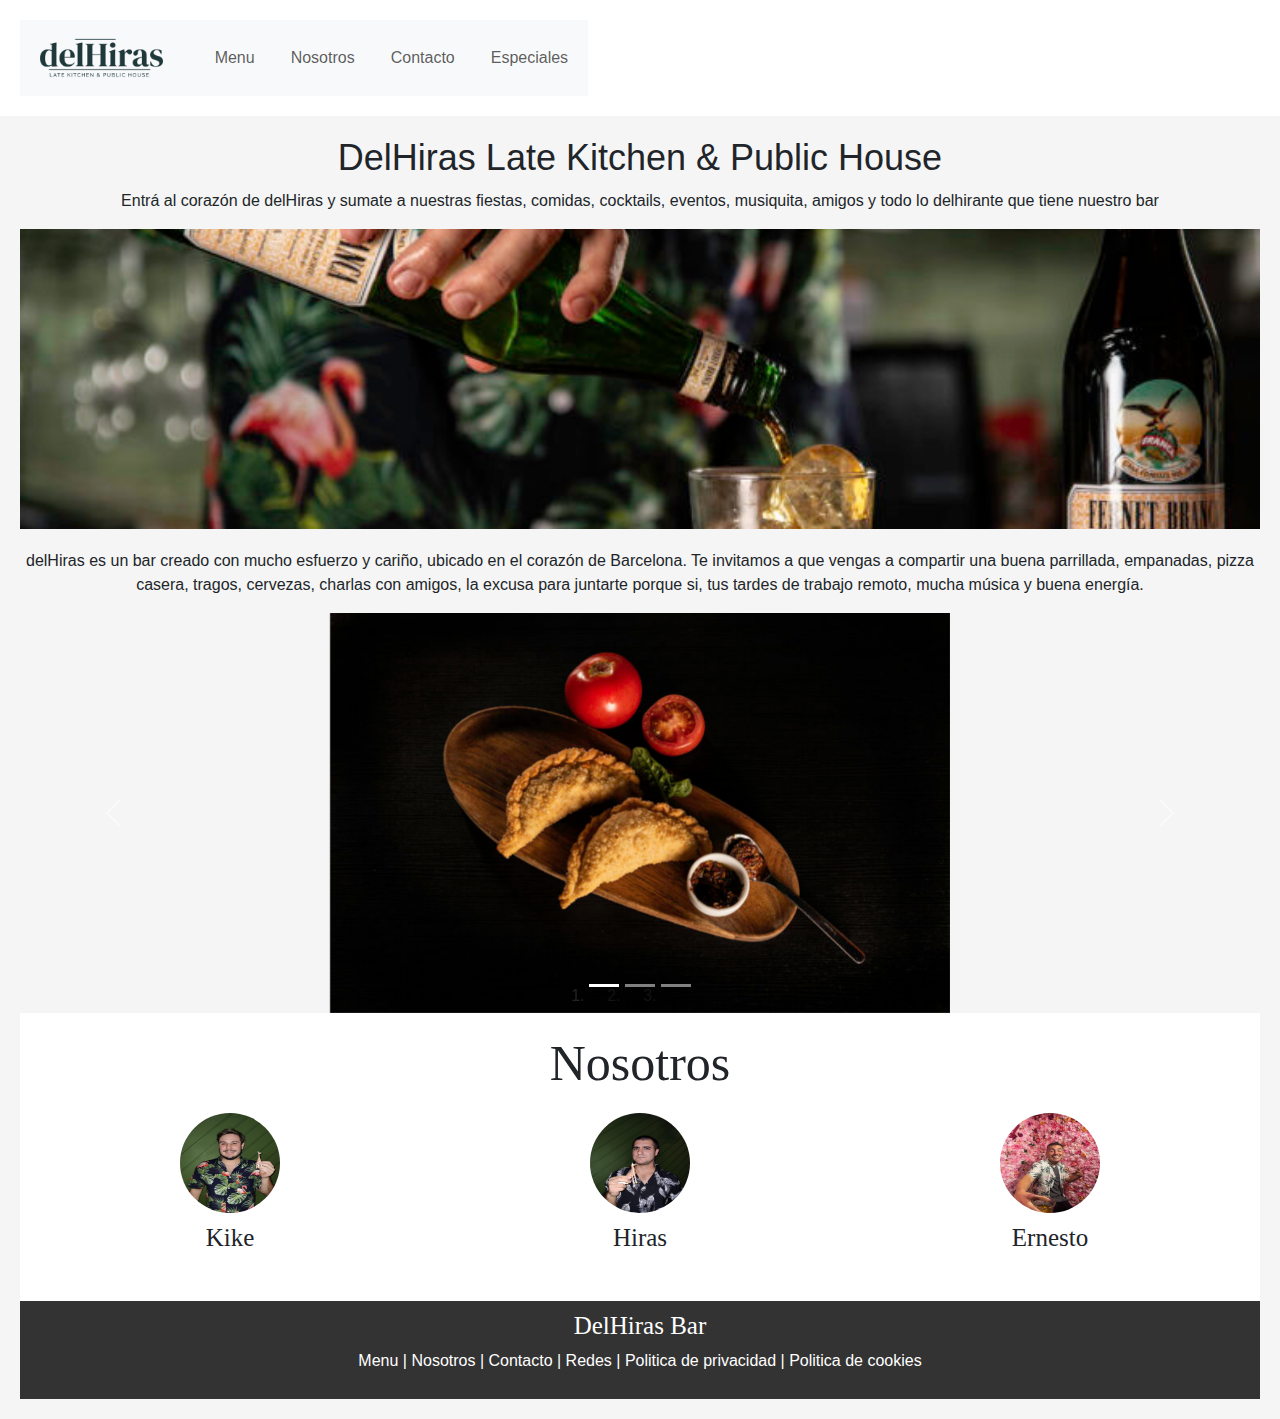
<file: index.html>
<!DOCTYPE html>
<html lang="en">
<head>
    <meta charset="utf-8">
    <meta name="viewport" content="width=device-width, initial-scaled=1.0">
    <title>delHiras</title>
    <link href="https://cdn.jsdelivr.net/npm/bootstrap@5.3.3/dist/css/bootstrap.min.css" rel="stylesheet" integrity="sha384-QWTKZyjpPEjISv5WaRU9OFeRpok6YctnYmDr5pNlyT2bRjXh0JMhjY6hW+ALEwIH" crossorigin="anonymous">
    <link rel="stylesheet" href="./css/style.css">
</head>
<body>
    <header>
        <nav class="navbar navbar-expand-lg navbar-light bg-light">
            <div class="container-fluid">
                <a class="navbar-brand" href="index.html">
                    <img src="assets/logo.png" alt="Logo">
                </a>
                <button class="navbar-toggler" type="button" data-bs-toggle="collapse" data-bs-target="#navbarNav" aria-controls="navbarNav" aria-expanded="false" aria-label="Toggle navigation">
                    <span class="navbar-toggler-icon"></span>
                </button>
                <div class="collapse navbar-collapse" id="navbarNav">
                    <ul class="navbar-nav ms-auto">
                        <li class="nav-item">
                            <a class="nav-link" href="menu.html">Menu</a>
                        </li>
                        <li class="nav-item">
                            <a class="nav-link" href="nosotros.html">Nosotros</a>
                        </li>
                        <li class="nav-item">
                            <a class="nav-link" href="contacto.html">Contacto</a>
                        </li>
                        <li class="nav-item">
                            <a class="nav-link" href="especiales.html">Especiales</a>
                        </li>
                    </ul>
                </div>
            </div>
        </nav>
    </header>
    <main>
    <h1>DelHiras Late Kitchen & Public House</h1>
    <p>Entrá al corazón de delHiras y sumate a nuestras fiestas, comidas, cocktails, eventos, musiquita, amigos y todo lo delhirante que tiene nuestro bar</p>
    <img src="assets/principal.jpg" alt="principal" class="principal">
    <p>delHiras es un bar creado con mucho esfuerzo y cariño, ubicado en el corazón de Barcelona. Te invitamos a que vengas a compartir una buena parrillada, empanadas, pizza casera, tragos, cervezas, charlas con amigos, la excusa para juntarte porque si, tus tardes de trabajo remoto, mucha música y buena energía.</p>
    <div id="carouselWithIndicators" class="carousel slide" data-bs-ride="carousel">
        <ol class="carousel-indicators">
        <li data-bs-target="#carouselWithIndicators" data-bs-slide-to="0" class="active"></li>
        <li data-bs-target="#carouselWithIndicators" data-bs-slide-to="1"></li>
        <li data-bs-target="#carouselWithIndicators" data-bs-slide-to="2"></li>
        </ol>
        <div class="carousel-inner">
        <div class="carousel-item active">
            <img src="assets/empanadas.jpg" class="d-block w-50" alt="Slide 1">
        </div>
        <div class="carousel-item">
            <img src="assets/entraña.jpg" class="d-block w-50" alt="Slide 2">
        </div>
        <div class="carousel-item">
            <img src="assets/entrepanes.jpg" class="d-block w-50" alt="Slide 3">
        </div>
        </div>
        <a class="carousel-control-prev" href="#carouselWithIndicators" role="button" data-bs-slide="prev">
        <span class="carousel-control-prev-icon" aria-hidden="true"></span>
        <span class="visually-hidden">Previous</span>
        </a>
        <a class="carousel-control-next" href="#carouselWithIndicators" role="button" data-bs-slide="next">
        <span class="carousel-control-next-icon" aria-hidden="true"></span>
        <span class="visually-hidden">Next</span>
        </a>
    </div>
    </div>
    <section class="team-section">
        <h2>Nosotros</h2>
        <div class="team-members">
        <div class="team-member">
            <img src="assets/Kike.jpeg" alt="Kike">
            <h3>Kike</h3>
        </div>
        <div class="team-member">
            <img src="assets/Negro.jpeg" alt="Hiras">
            <h3>Hiras</h3>
        </div>
        <div class="team-member">
            <img src="assets/Ernesto.jpg" alt="Ernesto">
            <h3>Ernesto</h3>
    </div>
        </div>
</section>
<footer>
        <h3>DelHiras Bar</h3>
        <div class="social-links">
        <a href="#"><i class="fab fa-instagram"></i></a>
        <a href="#"><i class="fab fa-tiktok"></i></a>
        <a href="#"><i class="fab fa-google"></i></a>
        </div>
        <p>
        <a href="#">Menu</a> | 
        <a href="#">Nosotros</a> | 
        <a href="#">Contacto</a> | 
        <a href="#">Redes</a> | 
        <a href="#">Politica de privacidad</a> | 
        <a href="#">Politica de cookies</a> 
        </p>
    </footer>
    </main>
    <script src="https://cdn.jsdelivr.net/npm/@popperjs/core@2.11.8/dist/umd/popper.min.js" integrity="sha384-I7E8VVD/ismYTF4hNIPjVp/Zjvgyol6VFvRkX/vR+Vc4jQkC+hVqc2pM8ODewa9r" crossorigin="anonymous"></script>
<script src="https://cdn.jsdelivr.net/npm/bootstrap@5.3.3/dist/js/bootstrap.min.js" integrity="sha384-0pUGZvbkm6XF6gxjEnlmuGrJXVbNuzT9qBBavbLwCsOGabYfZo0T0to5eqruptLy" crossorigin="anonymous"></script>
</body>
</html>
</file>
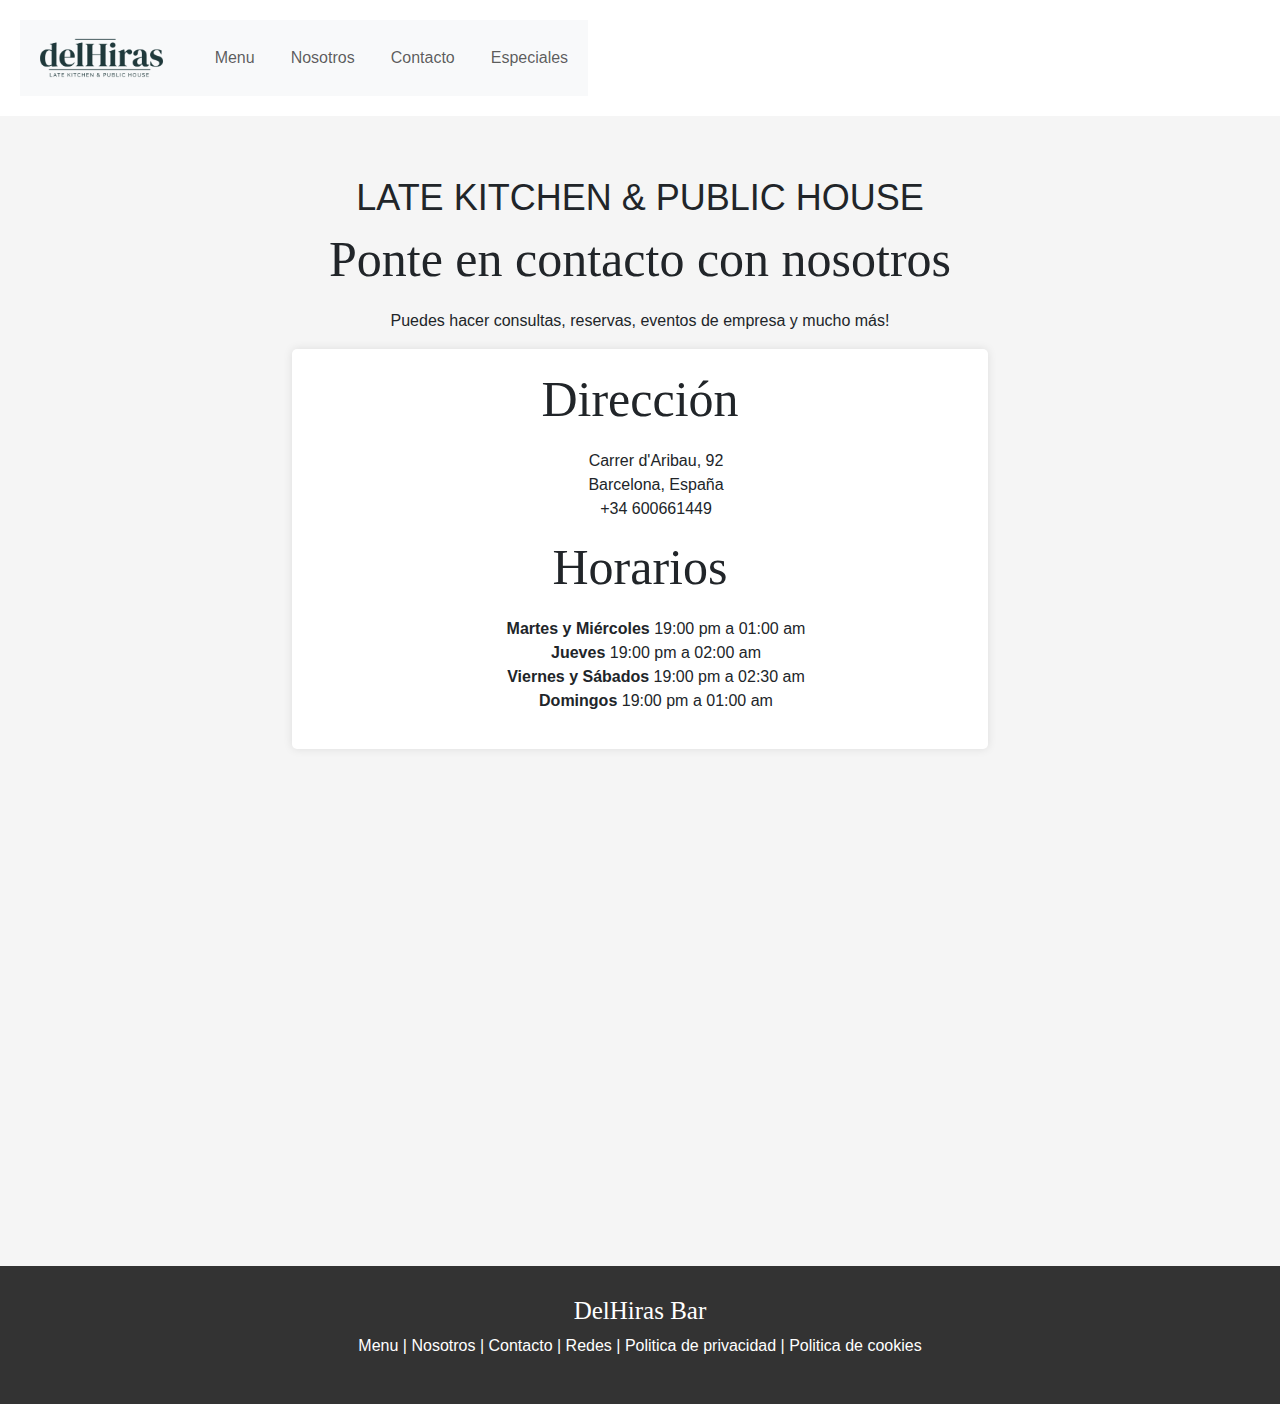
<file: contacto.html>
<!DOCTYPE html>
<html lang="en">
<head>
    <meta charset="utf-8">
    <meta name="viewport" content="width=device-width, initial-scale=1.0">
    <title>DelHiras</title>
    <link href="https://cdn.jsdelivr.net/npm/bootstrap@5.3.3/dist/css/bootstrap.min.css" rel="stylesheet" integrity="sha384-QWTKZyjpPEjISv5WaRU9OFeRpok6YctnYmDr5pNlyT2bRjXh0JMhjY6hW+ALEwIH" crossorigin="anonymous">
    <link rel="stylesheet" href="./css/style.css">
</head>
<body>
    <header>
        <nav class="navbar navbar-expand-lg navbar-light bg-light">
            <div class="container-fluid">
                <a class="navbar-brand" href="index.html">
                    <img src="assets/logo.png" alt="Logo">
                </a>
                <button class="navbar-toggler" type="button" data-bs-toggle="collapse" data-bs-target="#navbarNav" aria-controls="navbarNav" aria-expanded="false" aria-label="Toggle navigation">
                    <span class="navbar-toggler-icon"></span>
                </button>
                <div class="collapse navbar-collapse" id="navbarNav">
                    <ul class="navbar-nav ms-auto">
                        <li class="nav-item">
                            <a class="nav-link" href="menu.html">Menu</a>
                        </li>
                        <li class="nav-item">
                            <a class="nav-link" href="nosotros.html">Nosotros</a>
                        </li>
                        <li class="nav-item">
                            <a class="nav-link" href="contacto.html">Contacto</a>
                        </li>
                        <li class="nav-item">
                            <a class="nav-link" href="especiales.html">Especiales</a>
                        </li>
                    </ul>
                </div>
            </div>
        </nav>
    </header>

    <main>
        <section class="contacto">
            <div class="container">
                <div class="info">
                    <h1 class="text-center">LATE KITCHEN & PUBLIC HOUSE</h1>
                    <h2>Ponte en contacto con nosotros</h2>
                    <p>Puedes hacer consultas, reservas, eventos de empresa y mucho más!</p>
                    <div class="horarioydireccion">
                        <h2>Dirección</h2>
                        <ul class="listado">
                            <li>Carrer d'Aribau, 92</li>
                            <li>Barcelona, España</li>
                            <li>+34 600661449</li>
                        </ul>
                        <h2>Horarios</h2>
                        <ul class="listado">
                            <li><strong>Martes y Miércoles</strong> 19:00 pm a 01:00 am</li>
                            <li><strong>Jueves</strong> 19:00 pm a 02:00 am</li>
                            <li><strong>Viernes y Sábados</strong> 19:00 pm a 02:30 am</li>
                            <li><strong>Domingos</strong> 19:00 pm a 01:00 am</li>
                        </ul>
                    </div>
                </div>
                <div class="mapa">
                    <div class="mapa-container">
                        <iframe src="https://www.google.com/maps/embed?pb=!1m18!1m12!1m3!1d2992.0844703196535!2d2.1609914154268424!3d41.38791747926467!2m3!1f0!2f0!3f0!3m2!1i1024!2i768!4f13.1!3m3!1m2!1s0x12a4a2f5b112b7ef%3A0xe5d082aaf4d19247!2sCarrer%20d'Aribau%2C%2092%2C%2008006%20Barcelona%2C%20Spain!5e0!3m2!1sen!2sus!4v1628073193625!5m2!1sen!2sus" width="600" height="450" style="border:0;" allowfullscreen="" loading="lazy"></iframe>
                    </div>
                </div>
            </div>
        </section>
    </main>

    <footer class="text-center">
        <div class="container">
            <h3>DelHiras Bar</h3>
            <div class="social-links">
                <a href="#"><i class="fab fa-instagram"></i></a>
                <a href="#"><i class="fab fa-tiktok"></i></a>
                <a href="#"><i class="fab fa-google"></i></a>
            </div>
            <p>
                <a href="#">Menu</a> | 
                <a href="#">Nosotros</a> | 
                <a href="#">Contacto</a> | 
                <a href="#">Redes</a> | 
                <a href="#">Politica de privacidad</a> | 
                <a href="#">Politica de cookies</a> 
            </p>
        </div>
    </footer>

    <script src="https://cdn.jsdelivr.net/npm/@popperjs/core@2.11.8/dist/umd/popper.min.js" integrity="sha384-I7E8VVD/ismYTF4hNIPjVp/Zjvgyol6VFvRkX/vR+Vc4jQkC+hVqc2pM8ODewa9r" crossorigin="anonymous"></script>
    <script src="https://cdn.jsdelivr.net/npm/bootstrap@5.3.3/dist/js/bootstrap.min.js" integrity="sha384-0pUGZvbkm6XF6gxjEnlmuGrJXVbNuzT9qBBavbLwCsOGabYfZo0T0to5eqruptLy" crossorigin="anonymous"></script>
</body>
</html>
</file>
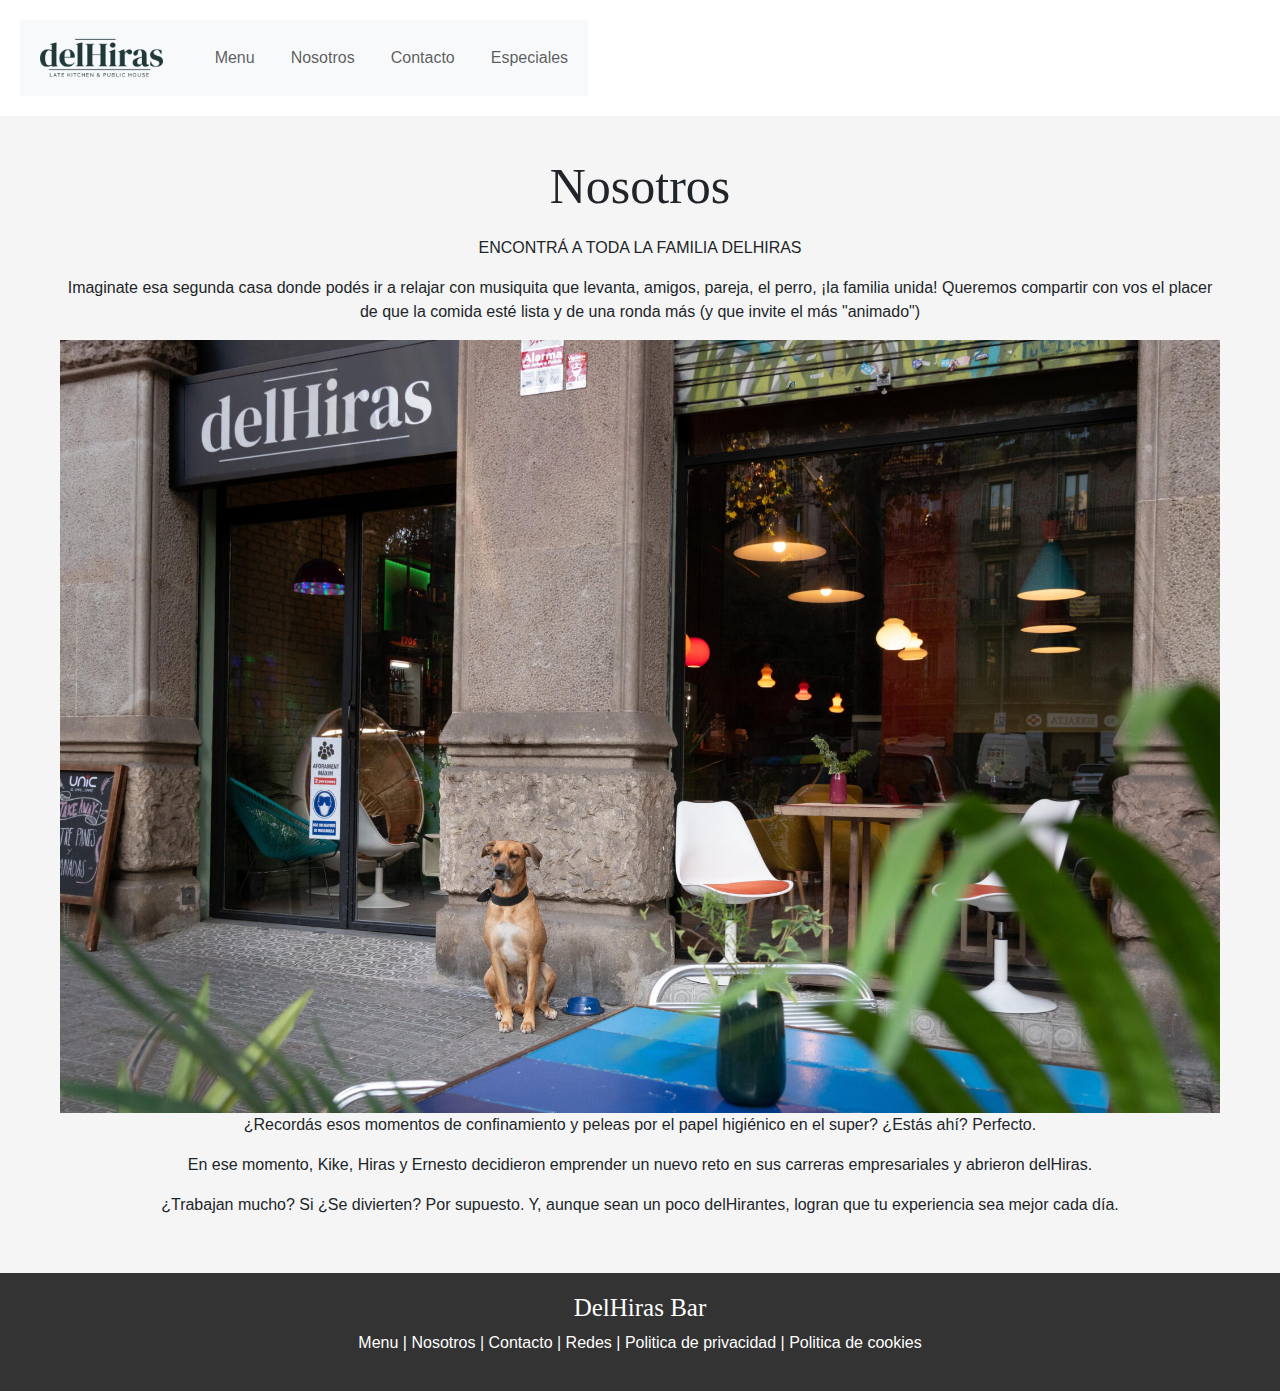
<file: nosotros.html>
<!DOCTYPE html>
<html lang="en">
<head>
    <meta charset="utf-8">
    <meta name="viewport" content="width=device-width, initial-scaled=1.0">
    <title>delHiras</title>
    <link href="https://cdn.jsdelivr.net/npm/bootstrap@5.3.3/dist/css/bootstrap.min.css" rel="stylesheet" integrity="sha384-QWTKZyjpPEjISv5WaRU9OFeRpok6YctnYmDr5pNlyT2bRjXh0JMhjY6hW+ALEwIH" crossorigin="anonymous">
    <link rel="stylesheet" href="./css/style.css">
</head>
<body>
    <header>
        <nav class="navbar navbar-expand-lg navbar-light bg-light">
            <div class="container-fluid">
                <a class="navbar-brand" href="index.html">
                    <img src="assets/logo.png" alt="Logo">
                </a>
                <button class="navbar-toggler" type="button" data-bs-toggle="collapse" data-bs-target="#navbarNav" aria-controls="navbarNav" aria-expanded="false" aria-label="Toggle navigation">
                    <span class="navbar-toggler-icon"></span>
                </button>
                <div class="collapse navbar-collapse" id="navbarNav">
                    <ul class="navbar-nav ms-auto">
                        <li class="nav-item">
                            <a class="nav-link" href="menu.html">Menu</a>
                        </li>
                        <li class="nav-item">
                            <a class="nav-link" href="nosotros.html">Nosotros</a>
                        </li>
                        <li class="nav-item">
                            <a class="nav-link" href="contacto.html">Contacto</a>
                        </li>
                        <li class="nav-item">
                            <a class="nav-link" href="especiales.html">Especiales</a>
                        </li>
                    </ul>
                </div>
            </div>
        </nav>
    </header>
<main>
    <section class="entrada">
        <div class="container">
        <h2>Nosotros</h2>
        <p>ENCONTRÁ A TODA LA FAMILIA DELHIRAS</p>
        <p>Imaginate esa segunda casa donde podés ir a relajar con musiquita que levanta, amigos, pareja, el perro, ¡la familia unida! Queremos compartir con vos el placer de que la comida esté lista y de una ronda más (y que invite el más "animado")</p>
        <img src="assets/entrada.jpg" alt="puerta" class="img-fluid">
        <p>¿Recordás esos momentos de confinamiento y peleas por el papel higiénico en el super? ¿Estás ahí? Perfecto.</p>
        <p>En ese momento, Kike, Hiras y Ernesto decidieron emprender un nuevo reto en sus carreras empresariales y abrieron delHiras.</p>
        <p>¿Trabajan mucho? Si ¿Se divierten? Por supuesto. Y, aunque sean un poco delHirantes, logran que tu experiencia sea mejor cada día.</p>
    </section>
</main>
<footer>
    <footer>
        <h3>DelHiras Bar</h3>
        <div class="social-links">
        <a href="#"><i class="fab fa-instagram"></i></a>
        <a href="#"><i class="fab fa-tiktok"></i></a>
        <a href="#"><i class="fab fa-google"></i></a>
        </div>
        <p>
        <a href="#">Menu</a> | 
        <a href="#">Nosotros</a> | 
        <a href="#">Contacto</a> | 
        <a href="#">Redes</a> | 
        <a href="#">Politica de privacidad</a> | 
        <a href="#">Politica de cookies</a> 
        </p>
    </footer>
</footer>
<script src="https://cdn.jsdelivr.net/npm/@popperjs/core@2.11.8/dist/umd/popper.min.js" integrity="sha384-I7E8VVD/ismYTF4hNIPjVp/Zjvgyol6VFvRkX/vR+Vc4jQkC+hVqc2pM8ODewa9r" crossorigin="anonymous"></script>
<script src="https://cdn.jsdelivr.net/npm/bootstrap@5.3.3/dist/js/bootstrap.min.js" integrity="sha384-0pUGZvbkm6XF6gxjEnlmuGrJXVbNuzT9qBBavbLwCsOGabYfZo0T0to5eqruptLy" crossorigin="anonymous"></script>
</body>
</html>
</file>
<file: css/style.css>
body {
margin: 0;
font-family: sans-serif;
background-color: #f5f5f5;
text-align: center;
}

header {
background-color: #fff;
padding: 20px;
display: flex;
justify-content: space-between;
align-items: center;
}

.logo {
display: flex;
margin-right: auto;
height: 80px;
width: auto;
}

nav ul {
list-style: none;
margin: 0;
padding: 0;
display: flex;
}

nav li {
margin-left: 20px;
}

nav a {
text-decoration: none;
color: #333;
}

main {
padding: 20px;
}

.principal {
width: 100%;
height: 300px;
object-fit: cover;
margin-bottom: 20px;
}

.carousel-item img {
height: 400px; 
object-fit: cover;
margin: 0 auto; 
}

.comida {
width: calc(50% - 10px);
margin-bottom: 10px;
}

.comida img {
width: 100%;
height: 200px;
object-fit: scale-down;

}

.team-section {
background-color: #fff;
padding: 20px;
}

.team-members {
display: flex;
justify-content: space-between;
flex-wrap: wrap;
}

.team-member {
width: calc(33.33% - 20px);
margin-bottom: 20px;
text-align: center;
}

.team-member img {
width: 100px;
height: 100px;
border-radius: 50%;
margin-bottom: 10px;
}

.social-links {
display: flex;
justify-content: center;
}

.social-links a {
margin: 0 5px;
text-decoration: none;
color: #333;
}

footer {
background-color: #333;
color: #fff;
padding: 20px;
text-align: center;
}

footer a {
color: #fff;
text-decoration: none;
}

footer {
    bottom: 0;
    width: 100%;
    background-color: #333;
    color: #fff;
    padding: 10px;
}

h1 {
font-size: 36px;
margin-bottom: 10px;
text-align: center;
}

p {
line-height: 1.5;
text-align: center;
}


h2{
font-family: 'Times New Roman', Times;
font-size: 50px;
margin-bottom: 20px;
}

h3{
font-family: 'Times New Roman', Times, serif;
font-size: 25px;
}

.container {
max-width: 1200px;
margin: 0 auto;
padding: 20px;
display: flex;
justify-content: space-between;
align-items: center;
flex-direction: column;
}

.puerta {
width: 100%;
padding: 20px;
box-sizing: border-box;
}

.entrada {
width: 100%;
height: auto;
display: block;;
align-items: center;
border-radius: 2px;
object-fit: contain;
}


.descripcion {
width: 100%;
max-width: 800px;
margin: 0 auto;
padding: 20px;
text-align: center;
}

.texto {
font-size: 12px;
color: #666;
line-height: 1.5;
text-align: justify; 
}

.p2 {
font-size: 1.2em;
line-height: 1.6;
margin-bottom: 20px;
}

.nosotros {
padding: 40px 0;
}

.h2 {
font-size: 20px;
text-align: center;
}

.especiales {
text-align: center;
padding: 20px;
}

.fichas {
display: grid;
grid-template-columns: repeat(5, 1fr);
gap: 20px;
margin-top: 20px;
}

.dias {
background-color: white;
border-radius: 10px;
padding: 20px;
box-shadow: 0 2px 4px rgba(0, 0, 0, 0.1);
}

.h3 {
margin-top: 0;
}

.imagenmenu {
width: 100%;
height: 200px;
overflow: hidden;
border-radius: 10px;
margin-bottom: 10px;
}

.imagenmenu img {
width: 100%;
height: auto;
display: block;
}

.contacto {
display: flex;
justify-content: space-between;
align-items: center;
padding: 20px;
}

.info {
width: 60%;
}


.map-container iframe {
width: 100%; 
height: 600px; 
}

.content {
flex: 1; 
}

iframe {
width: 100%;
height: 450px;
border: 0;
}

.horarioydireccion {
padding: 20px;
background-color: #fff;
border-radius: 5px;
box-shadow: 0 0 10px rgba(0, 0, 0, 0.1);
}

.listado {
list-style: none;
}

.h4 {
font-size: 50px;
margin-bottom: 10px;
text-align: center;
}

.menu-opciones {
    display: flex;
    flex-wrap: wrap;
    justify-content: center;
}

.item {
    width: 250px;
    margin: 10px;
    padding: 20px;
    background-color: #fff;
    border-radius: 10px;
    box-shadow: 0 2px 5px rgba(0, 0, 0, 0.1);
    text-align: center;
}

.item img {
width: 100%;
height: 200px;
object-fit: cover;
border-radius: 10px;
margin-bottom: 10px;
}

.entrada {
width: 100%;
height: auto;
display: block;
margin: 0 auto;
}

.navbar-brand img {
    height: 50px; 
}
</file>
